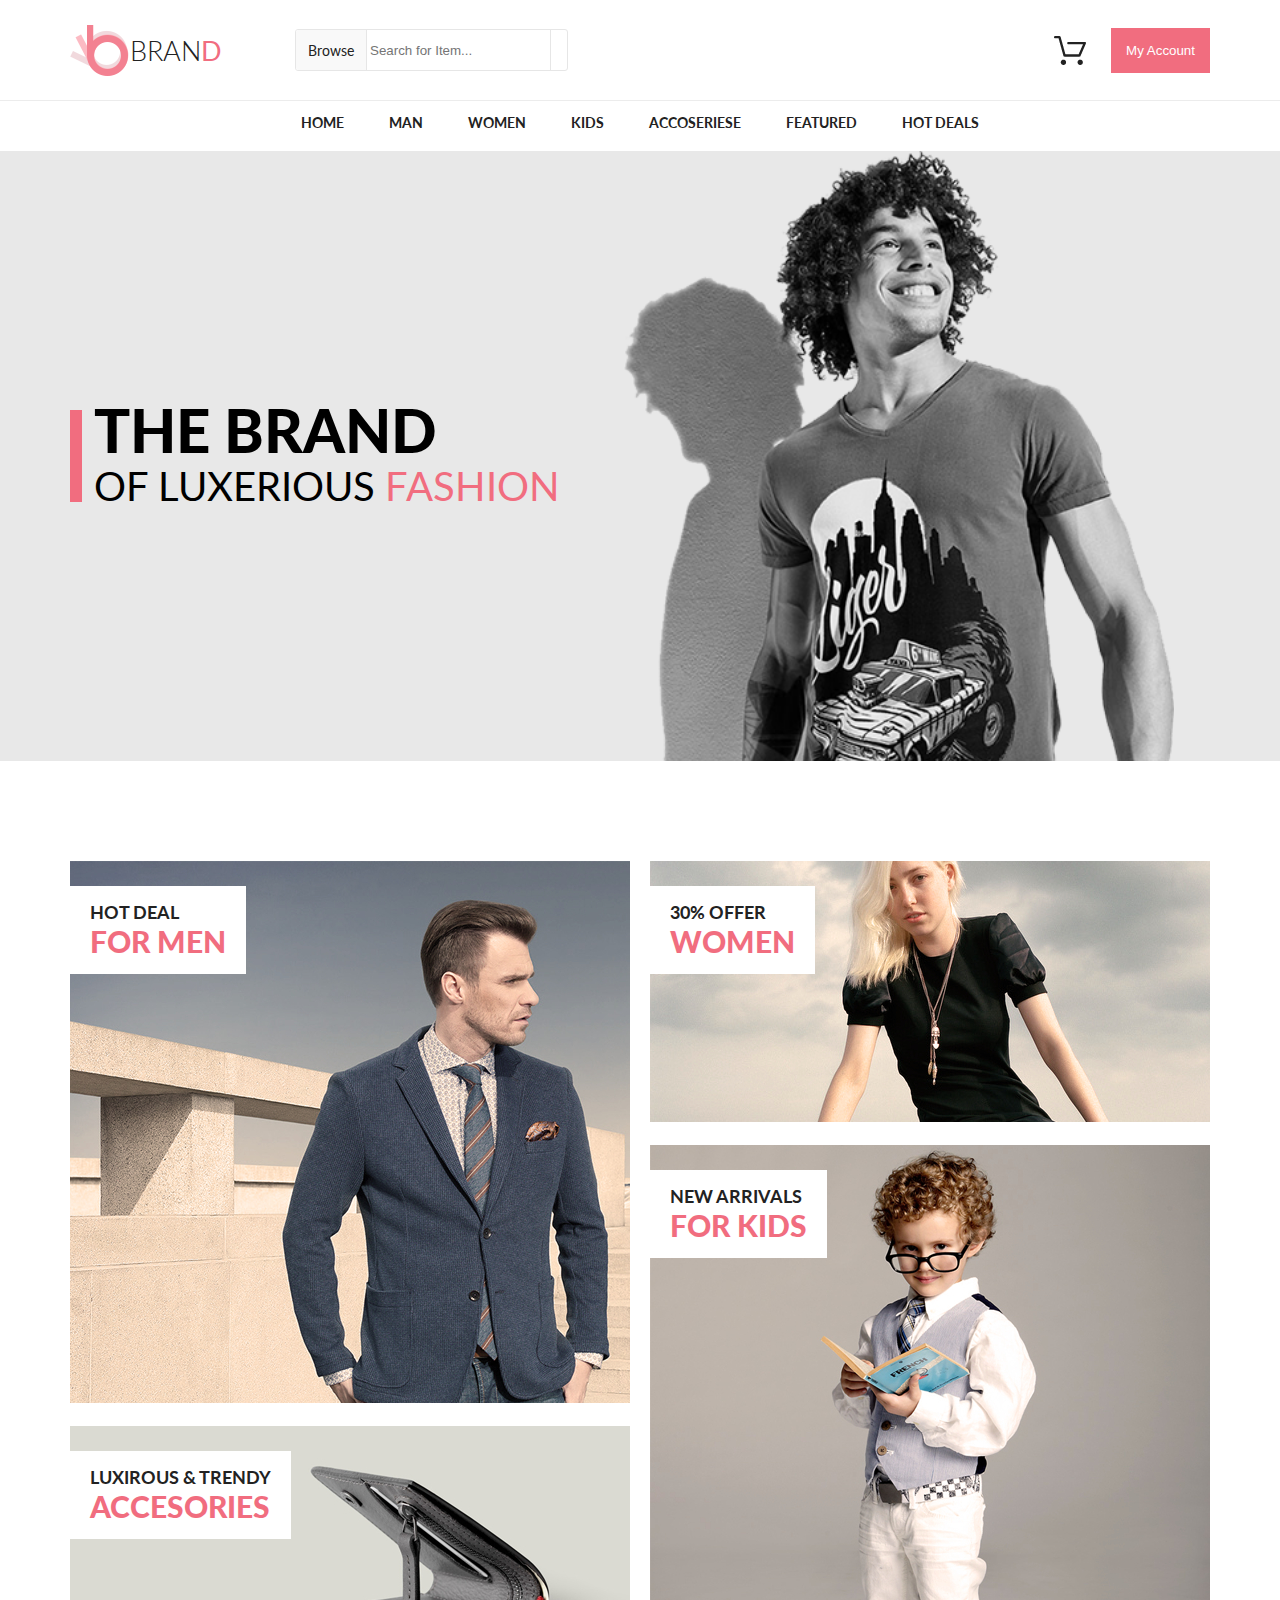
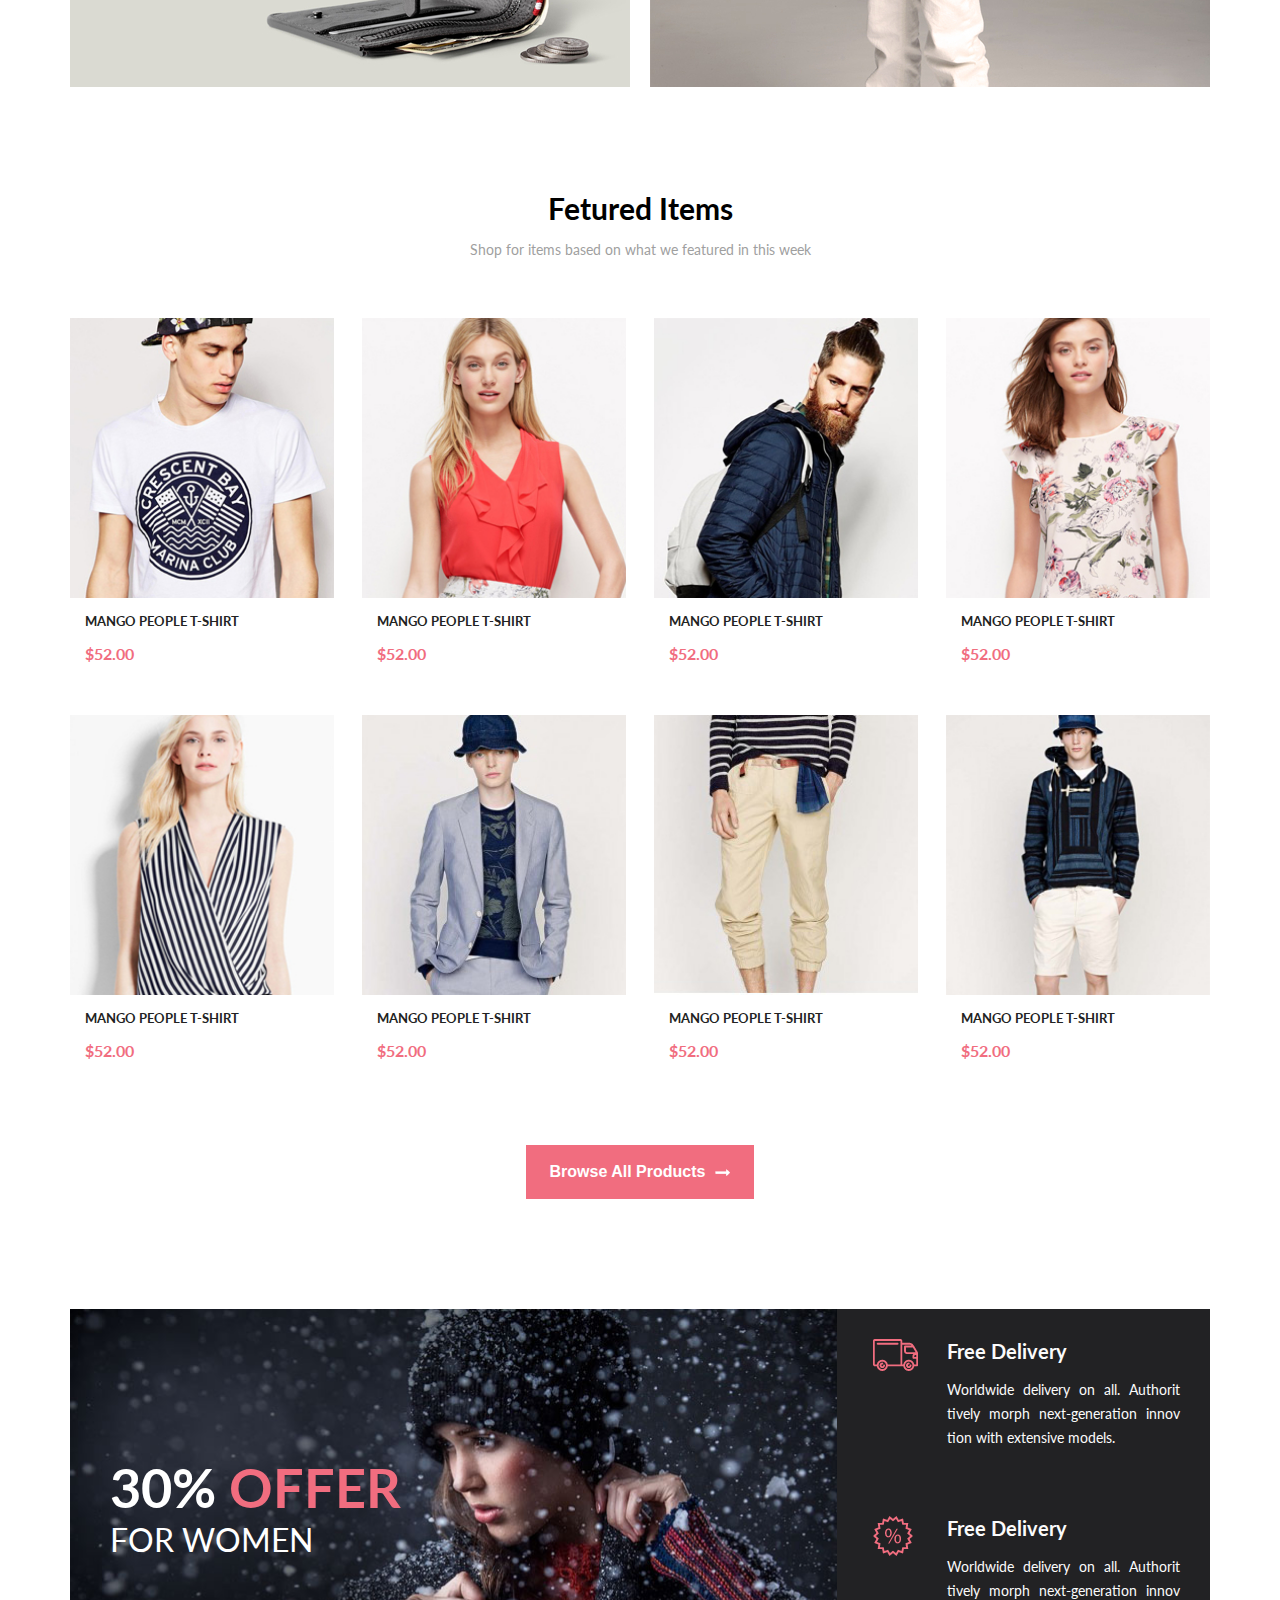
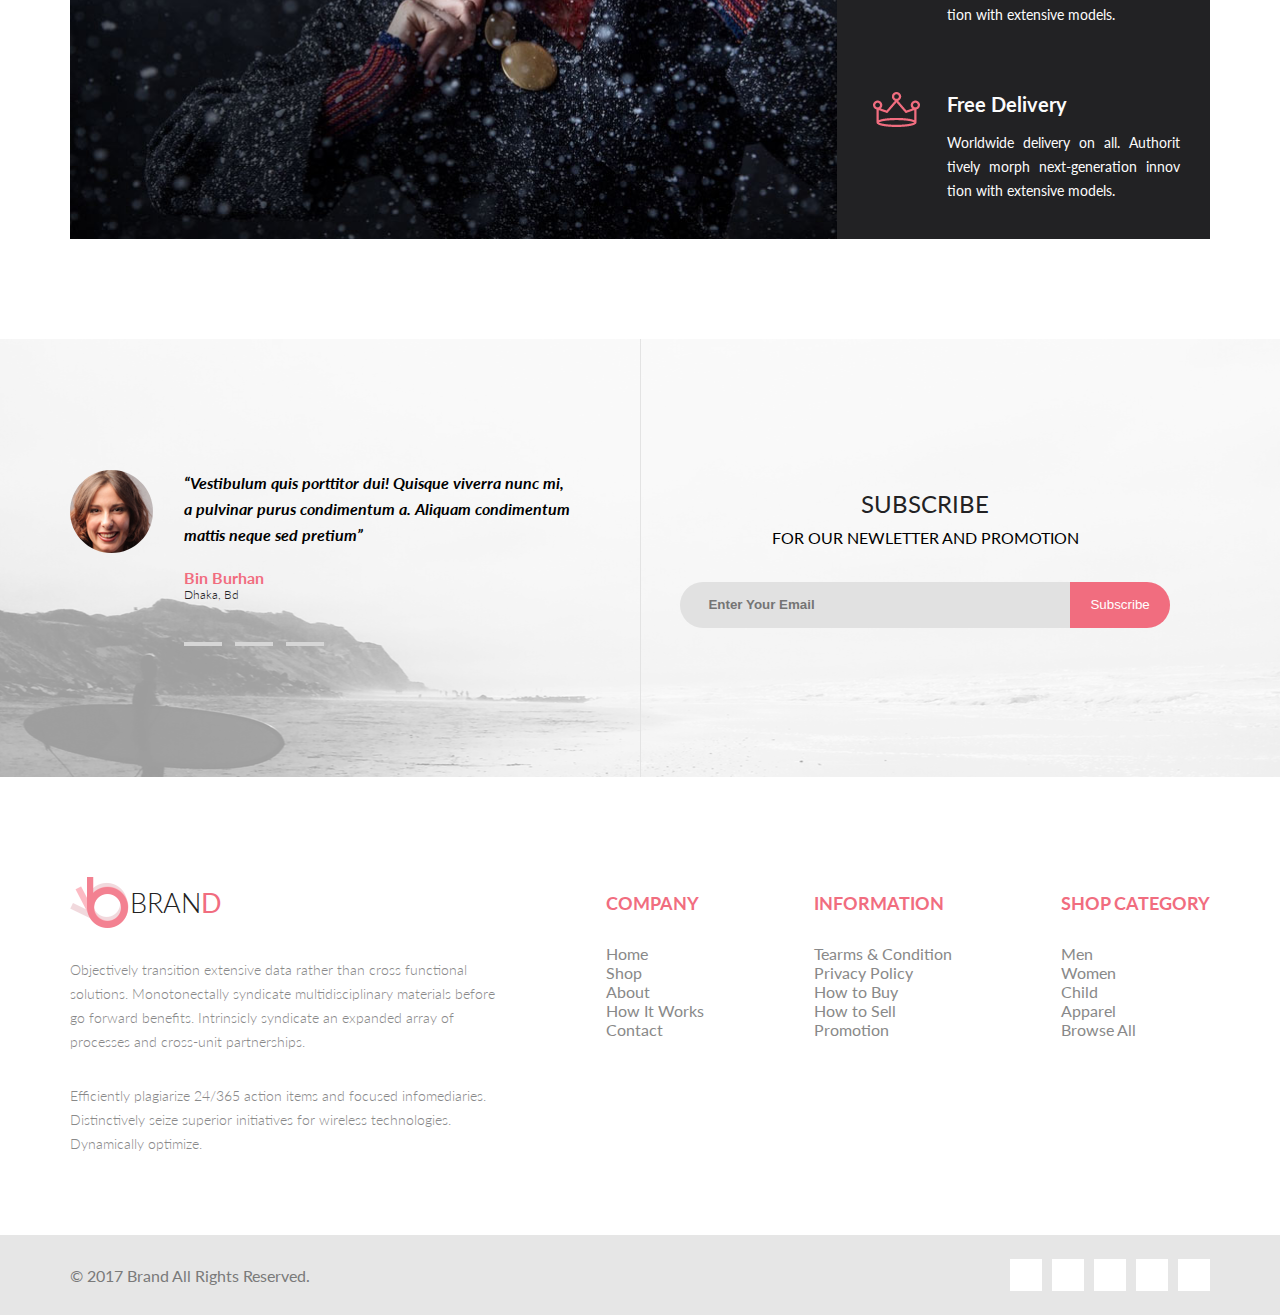
<file: index.html>
<!DOCTYPE html>
<html lang="en">

<head>
    <meta charset="UTF-8">
    <title>Brand</title>
    <link rel="stylesheet" href="https://use.fontawesome.com/releases/v5.6.3/css/all.css" integrity="sha384-UHRtZLI+pbxtHCWp1t77Bi1L4ZtiqrqD80Kn4Z8NTSRyMA2Fd33n5dQ8lWUE00s/" crossorigin="anonymous">
    <link rel="stylesheet" href="styles/style.css"> </head>

<body>
    <header class="header">
        <div class="container headerInside">
            <a href="#"><div class="logo"> BRAN<span>D</span> </div></a>
            <form class="searchWrap">
                <div class="searchBrowse"> Browse <i class="fas fa-caret-down"></i> </div>
                <input placeholder="Search for Item..." type="text">
                <button> <i class="fas fa-search"></i> </button>
            </form> <img class="headerCart" src="images/cart.png" alt="">
            <button class="accountBtn"> My Account <i class="fas fa-caret-down"></i> </button>
        </div>
    </header>
    <nav class="topNav"> <a href="">Home</a> <a href="">Man</a> <a href="">Women</a> <a href="">Kids</a> <a href="">Accoseriese</a> <a href="">Featured</a> <a href="">Hot Deals </a> </nav>
    <div class="topBannerWrap">
        <div class="container topBannerContent">
            <div class="topBannerSign">
                <div>THE BRAND</div>
                <div>OF LUXERIOUS <span>FASHION</span></div>
            </div>
        </div>
    </div>
    <div class="container offers">
        <div> <img src="images/offer1.jpg" alt="">
            <div class="label">
                <div class="labelTop"> hot deal </div>
                <div class="labelBottom">for men</div>
            </div>
        </div>
        <div> <img src="images/offer2.jpg" alt="">
            <div class="label">
                <div class="labelTop"> luxirous & trendy </div>
                <div class="labelBottom"> accesories </div>
            </div>
        </div>
        <div> <img src="images/offer3.jpg" alt="">
            <div class="label">
                <div class="labelTop">30% offer</div>
                <div class="labelBottom">women</div>
            </div>
        </div>
        <div> <img src="images/offer4.jpg" alt="">
            <div class="label">
                <div class="labelTop">new arrivals</div>
                <div class="labelBottom">for kids</div>
            </div>
        </div>
    </div>
    <div class="container featuredItemsWrap">
        <div class="featuredHead"> Fetured Items </div>
        <div class="featuredDesc"> Shop for items based on what we featured in this week </div>
        <div class="featuredItems">
            <div class="featuredItem">
                <div class="featuredImgWrap">
                    <div class="featuredBuy">
                        <button> <img src="images/addToCart.png" alt=""> Add to Cart </button>
                    </div> <img class="featuredProduct" src="images/featuredItem1.jpg" alt=""> </div>
                <div class="featuredNameAndPrice">
                    <div class="featuredItemName"> Mango People T-shirt </div>
                    <div class="featuredItemPrice">$52.00</div>
                </div>
            </div>
            <div class="featuredItem">
                <div class="featuredImgWrap">
                    <div class="featuredBuy">
                        <button> <img src="images/addToCart.png" alt=""> Add to Cart </button>
                    </div> <img class="featuredProduct" src="images/featuredItem2.jpg" alt=""> </div>
                <div class="featuredNameAndPrice">
                    <div class="featuredItemName"> Mango People T-shirt </div>
                    <div class="featuredItemPrice">$52.00</div>
                </div>
            </div>
            <div class="featuredItem">
                <div class="featuredImgWrap">
                    <div class="featuredBuy">
                        <button> <img src="images/addToCart.png" alt=""> Add to Cart </button>
                    </div> <img class="featuredProduct" src="images/featuredItem3.jpg" alt=""> </div>
                <div class="featuredNameAndPrice">
                    <div class="featuredItemName"> Mango People T-shirt </div>
                    <div class="featuredItemPrice">$52.00</div>
                </div>
            </div>
            <div class="featuredItem">
                <div class="featuredImgWrap">
                    <div class="featuredBuy">
                        <button> <img src="images/addToCart.png" alt=""> Add to Cart </button>
                    </div> <img class="featuredProduct" src="images/featuredItem4.jpg" alt=""> </div>
                <div class="featuredNameAndPrice">
                    <div class="featuredItemName"> Mango People T-shirt </div>
                    <div class="featuredItemPrice">$52.00</div>
                </div>
            </div>
            <div class="featuredItem">
                <div class="featuredImgWrap">
                    <div class="featuredBuy">
                        <button> <img src="images/addToCart.png" alt=""> Add to Cart </button>
                    </div> <img class="featuredProduct" src="images/featuredItem5.jpg" alt=""> </div>
                <div class="featuredNameAndPrice">
                    <div class="featuredItemName"> Mango People T-shirt </div>
                    <div class="featuredItemPrice">$52.00</div>
                </div>
            </div>
            <div class="featuredItem">
                <div class="featuredImgWrap">
                    <div class="featuredBuy">
                        <button> <img src="images/addToCart.png" alt=""> Add to Cart </button>
                    </div> <img class="featuredProduct" src="images/featuredItem6.jpg" alt=""> </div>
                <div class="featuredNameAndPrice">
                    <div class="featuredItemName"> Mango People T-shirt </div>
                    <div class="featuredItemPrice">$52.00</div>
                </div>
            </div>
            <div class="featuredItem">
                <div class="featuredImgWrap">
                    <div class="featuredBuy">
                        <button> <img src="images/addToCart.png" alt=""> Add to Cart </button>
                    </div> <img class="featuredProduct" src="images/featuredItem7.jpg" alt=""> </div>
                <div class="featuredNameAndPrice">
                    <div class="featuredItemName"> Mango People T-shirt </div>
                    <div class="featuredItemPrice">$52.00</div>
                </div>
            </div>
            <div class="featuredItem">
                <div class="featuredImgWrap">
                    <div class="featuredBuy">
                        <button> <img src="images/addToCart.png" alt=""> Add to Cart </button>
                    </div> <img class="featuredProduct" src="images/featuredItem8.jpg" alt=""> </div>
                <div class="featuredNameAndPrice">
                    <div class="featuredItemName"> Mango People T-shirt </div>
                    <div class="featuredItemPrice">$52.00</div>
                </div>
            </div>
        </div>
        <button class="featuredAllProductsBtn"> Browse All Products <img src="images/arrowToRight.png" alt=""> </button>
    </div>
    <div class="container offerForWomen">
        <div class="offerForWomenBanner">
            <div class="offerText">
                <div> 30% <span>OFFER</span> </div>
                <div> FOR WOMEN </div>
            </div>
        </div>
        <div class="offerDetails">
            <div class="offerUnit">
                <div class="offerDetailsHead">Free Delivery</div>
                <div class="offerDetailsText"> Worldwide delivery on all. Authorit tively morph next-generation innov tion with extensive models. </div>
            </div>
            <div class="offerUnit">
                <div class="offerDetailsHead">Free Delivery</div>
                <div class="offerDetailsText"> Worldwide delivery on all. Authorit tively morph next-generation innov tion with extensive models. </div>
            </div>
            <div class="offerUnit">
                <div class="offerDetailsHead">Free Delivery</div>
                <div class="offerDetailsText"> Worldwide delivery on all. Authorit tively morph next-generation innov tion with extensive models. </div>
            </div>
        </div>
    </div>
    <div class="subscribeWrap">
        <div class="container subscribe">
            <div class="reviews">
                <div class="reviewUnit">
                    <div class="reviewUnitLeft"> <img src="images/reviewPerson.png" alt=""> </div>
                    <div class="reviewUnitRight">
                        <blockquote> “Vestibulum quis porttitor dui! Quisque viverra nunc mi, a pulvinar purus condimentum a. Aliquam condimentum mattis neque sed pretium” </blockquote>
                        <div class="reviewName"> Bin Burhan </div>
                        <div class="reviewFrom"> Dhaka, Bd </div>
                        <div class="reviewsSwitch">
                            <div></div>
                            <div></div>
                            <div></div>
                        </div>
                    </div>
                </div>
            </div>
            <div class="subscribeDivider"></div>
            <div class="subscribeRight">
                <div class="subscribeRightHead"> Subscribe </div>
                <div class="subscribeRightText"> FOR OUR NEWLETTER AND PROMOTION </div>
                <form class="subscribeForm" action="">
                    <input placeholder="Enter Your Email" type="text">
                    <button>Subscribe</button>
                </form>
            </div>
        </div>
    </div>
    <footer class="container">
        <div class="footerBrand">
            <a href="#"><div class="logo"> BRAN<span>D</span> </div></a>
            <div class="footerBrandText1"> Objectively transition extensive data rather than cross functional solutions. Monotonectally syndicate multidisciplinary materials before go forward benefits. Intrinsicly syndicate an expanded array of processes and cross-unit partnerships. </div>
            <div class="footerBrandText2"> Efficiently plagiarize 24/365 action items and focused infomediaries. Distinctively seize superior initiatives for wireless technologies. Dynamically optimize. </div>
        </div>
        <div class="footerColumn">
            <h2>COMPANY</h2> <a href="">Home</a> <a href="">Shop</a> <a href="">About</a> <a href="">How It Works</a> <a href="">Contact</a> </div>
        <div class="footerColumn">
            <h2>INFORMATION</h2> <a href="">Tearms & Condition</a> <a href="">Privacy Policy</a> <a href="">How to Buy</a> <a href="">How to Sell</a> <a href="">Promotion</a> </div>
        <div class="footerColumn">
            <h2>SHOP CATEGORY</h2> <a href="">Men</a> <a href="">Women</a> <a href="">Child</a> <a href="">Apparel</a> <a href="">Browse All</a> </div>
    </footer>
    <div class="copyrights">
        <div class="container copyrightsWrap">
            <div class="copyrightsLeft"> &copy; 2017 Brand All Rights Reserved. </div>
            <div class="copyrightsRight"> <a href=""><i class="fab fa-facebook-f"></i></a> <a href=""><i class="fab fa-twitter"></i></a> <a href=""><i class="fab fa-linkedin-in"></i></a> <a href=""><i class="fab fa-pinterest-p"></i></a> <a href=""><i class="fab fa-google-plus-g"></i></a> </div>
        </div>
    </div>
</body>

</html>
</file>
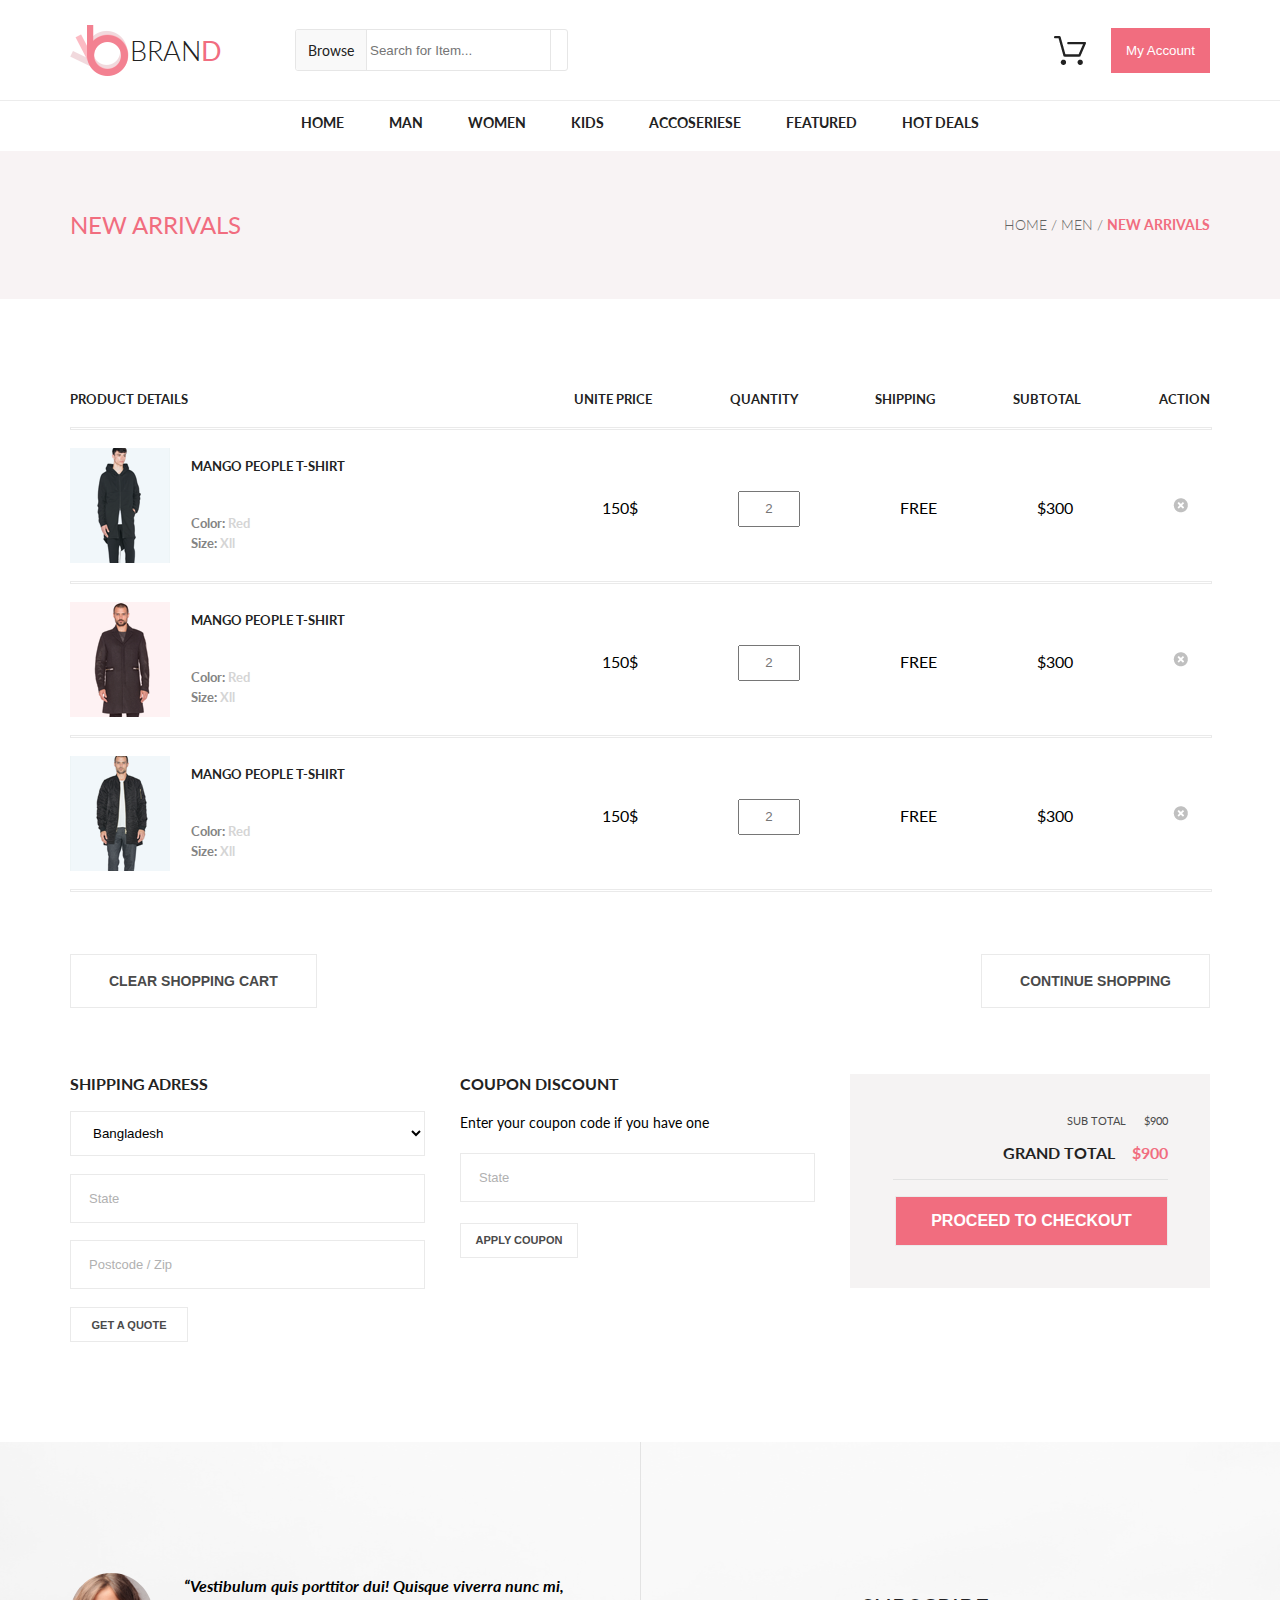
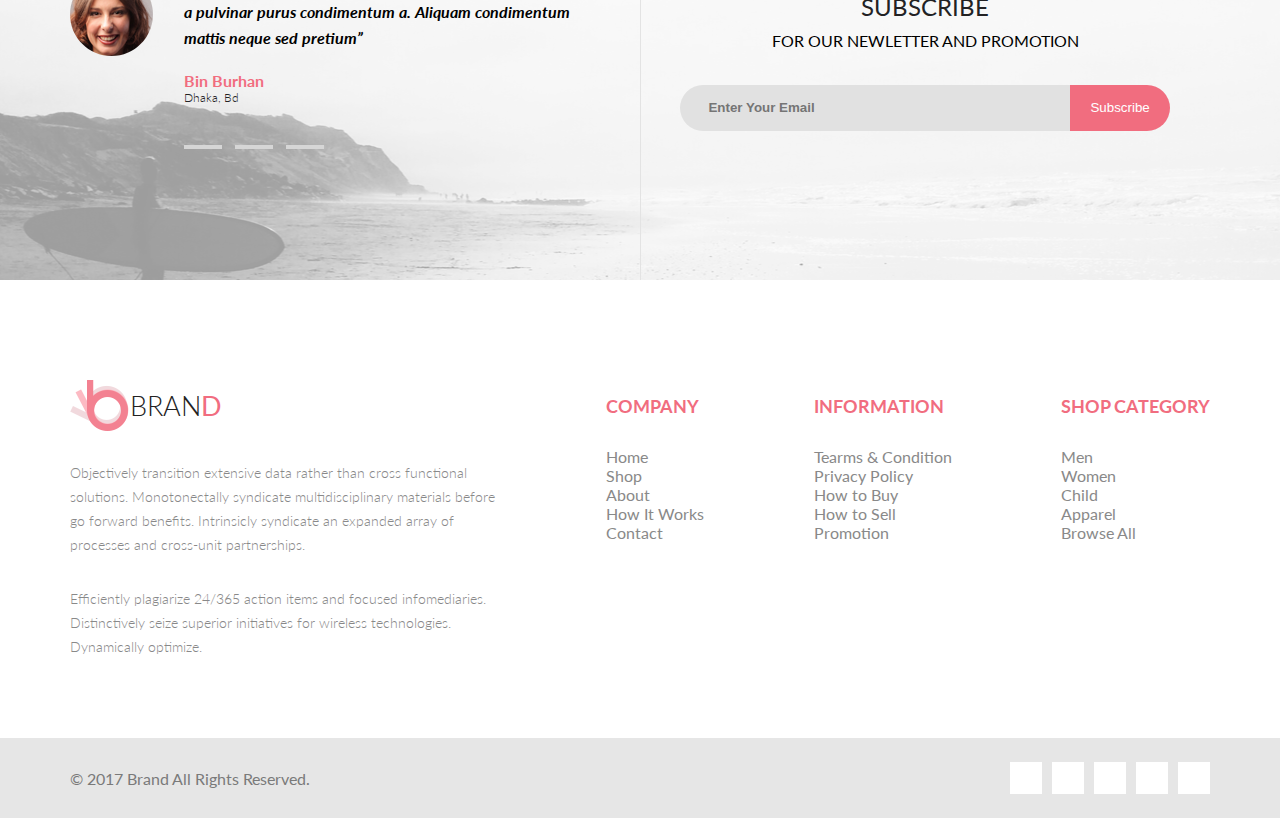
<file: ShoppingCart.html>
<!DOCTYPE html>
<html lang="en">

<head>
    <meta charset="UTF-8">
    <title>Brand</title>
    <link rel="stylesheet" href="https://use.fontawesome.com/releases/v5.6.3/css/all.css" integrity="sha384-UHRtZLI+pbxtHCWp1t77Bi1L4ZtiqrqD80Kn4Z8NTSRyMA2Fd33n5dQ8lWUE00s/" crossorigin="anonymous">
    <link rel="stylesheet" href="styles/style.css"> </head>

<body>
    <header class="header">
        <div class="container headerInside">
            <a href="#"><div class="logo"> BRAN<span>D</span> </div></a>
            <form class="searchWrap">
                <div class="searchBrowse"> Browse <i class="fas fa-caret-down"></i> </div>
                <input placeholder="Search for Item..." type="text">
                <button> <i class="fas fa-search"></i> </button>
            </form> <img class="headerCart" src="images/cart.png" alt="">
            <button class="accountBtn"> My Account <i class="fas fa-caret-down"></i> </button>
        </div>
    </header>
    <nav class="topNav highlighting"> <a href="">Home</a> <a href="">Man</a> <a href="">Women</a> <a href="">Kids</a> <a href="">Accoseriese</a> <a href="">Featured</a> <a href="">Hot Deals </a> </nav>
    <div class="arrivalsNew">
        <div class="container"><b>New Arrivals</b>
            <p>Home / Men / <span>New Arrivals</span></p>
        </div>
    </div>
    <main class="productShop container">
        <div class="productShop__head"> <b>Product Details</b>
            <p><span>unite Price</span> Quantity shipping Subtotal ACTION</p>
        </div>
        <div class="shapedLines"></div>
        <div class="productShop__middle">
            <div class="productShop__character"><img src="images/productDetails3.png" alt="">
                <div class="mangoTshirt"><b>Mango  People  T-shirt</b>
                    <p>Color: <span>Red</span>
                        <br> Size: <span>Xll</span> </p>
                </div>
            </div>
            <div class="productShop__info">
                <p>150$
                    <input type="text" placeholder="2"> FREE $300
                    <a href="#"><img src="images/delete.png" alt=""></a>
                </p>
            </div>
        </div>
        <div class="shapedLines"></div>
        <div class="productShop__middle">
            <div class="productShop__character"><img src="images/productDetails2.png" alt="">
                <div class="mangoTshirt"><b>Mango  People  T-shirt</b>
                    <p>Color: <span>Red</span>
                        <br> Size: <span>Xll</span> </p>
                </div>
            </div>
            <div class="productShop__info">
                <p>150$
                    <input type="text" placeholder="2"> FREE $300
                    <a href="#"><img src="images/delete.png" alt=""></a>
                </p>
            </div>
        </div>
        <div class="shapedLines"></div>
        <div class="productShop__middle">
            <div class="productShop__character"><img src="images/productDetails1.png" alt="">
                <div class="mangoTshirt"><b>Mango  People  T-shirt</b>
                    <p>Color: <span>Red</span>
                        <br> Size: <span>Xll</span> </p>
                </div>
            </div>
            <div class="productShop__info">
                <p>150$
                    <input type="text" placeholder="2"> FREE $300
                    <a href="#"><img src="images/delete.png" alt=""></a>
                </p>
            </div>
        </div>
        <div class="shapedLines"></div>
        <div class="clearContinue">
            <button>cLEAR SHOPPING CART</button>
            <button>cONTINUE sHOPPING</button>
        </div>
    </main>
    <div class="productShop__end container">
        <div class="productShop__adress"><b>Shipping Adress</b>
            <select required>
                <option>Bangladesh</option>
                <option>Russia</option>
                <option>Australia</option>
            </select>
            <input required type="text" placeholder="State">
            <input required type="number" placeholder="Postcode / Zip">
            <button>get a quote</button>
        </div>
        <div class="productShop__discount"> <b>coupon  discount</b>
            <p>Enter your coupon code if you have one</p>
            <input type="text" placeholder="State">
            <button>Apply coupon</button>
        </div>
        <div class="productShop__total">
            <div class="productShop__totalMain">
                <div class="totalMain__sub">
                    <p>Sub total</p>
                    <p>$900</p>
                </div>
                <div class="totalMain__sub">
                    <b>GRAND TOTAL</b>
                    <span>$900</span>
                </div>
                <div class="shaperLine"></div>
                <button>proceed to checkout</button>   
            </div>
        </div>
    </div>
    <div class="subscribeWrap">
        <div class="container subscribe">
            <div class="reviews">
                <div class="reviewUnit">
                    <div class="reviewUnitLeft"> <img src="images/reviewPerson.png" alt=""> </div>
                    <div class="reviewUnitRight">
                        <blockquote> “Vestibulum quis porttitor dui! Quisque viverra nunc mi, a pulvinar purus condimentum a. Aliquam condimentum mattis neque sed pretium” </blockquote>
                        <div class="reviewName"> Bin Burhan </div>
                        <div class="reviewFrom"> Dhaka, Bd </div>
                        <div class="reviewsSwitch">
                            <div></div>
                            <div></div>
                            <div></div>
                        </div>
                    </div>
                </div>
            </div>
            <div class="subscribeDivider"></div>
            <div class="subscribeRight">
                <div class="subscribeRightHead"> Subscribe </div>
                <div class="subscribeRightText"> FOR OUR NEWLETTER AND PROMOTION </div>
                <form class="subscribeForm" action="">
                    <input placeholder="Enter Your Email" type="text">
                    <button>Subscribe</button>
                </form>
            </div>
        </div>
    </div>
    <footer class="container">
        <div class="footerBrand">
            <a href="#"><div class="logo"> BRAN<span>D</span> </div></a>
            <div class="footerBrandText1"> Objectively transition extensive data rather than cross functional solutions. Monotonectally syndicate multidisciplinary materials before go forward benefits. Intrinsicly syndicate an expanded array of processes and cross-unit partnerships. </div>
            <div class="footerBrandText2"> Efficiently plagiarize 24/365 action items and focused infomediaries. Distinctively seize superior initiatives for wireless technologies. Dynamically optimize. </div>
        </div>
        <div class="footerColumn">
            <h2>COMPANY</h2> <a href="">Home</a> <a href="">Shop</a> <a href="">About</a> <a href="">How It Works</a> <a href="">Contact</a> </div>
        <div class="footerColumn">
            <h2>INFORMATION</h2> <a href="">Tearms & Condition</a> <a href="">Privacy Policy</a> <a href="">How to Buy</a> <a href="">How to Sell</a> <a href="">Promotion</a> </div>
        <div class="footerColumn">
            <h2>SHOP CATEGORY</h2> <a href="">Men</a> <a href="">Women</a> <a href="">Child</a> <a href="">Apparel</a> <a href="">Browse All</a> </div>
    </footer>
    <div class="copyrights">
        <div class="container copyrightsWrap">
            <div class="copyrightsLeft"> &copy; 2017 Brand All Rights Reserved. </div>
            <div class="copyrightsRight"> <a href=""><i class="fab fa-facebook-f"></i></a> <a href=""><i class="fab fa-twitter"></i></a> <a href=""><i class="fab fa-linkedin-in"></i></a> <a href=""><i class="fab fa-pinterest-p"></i></a> <a href=""><i class="fab fa-google-plus-g"></i></a> </div>
        </div>
    </div>
</body>

</html>
</file>
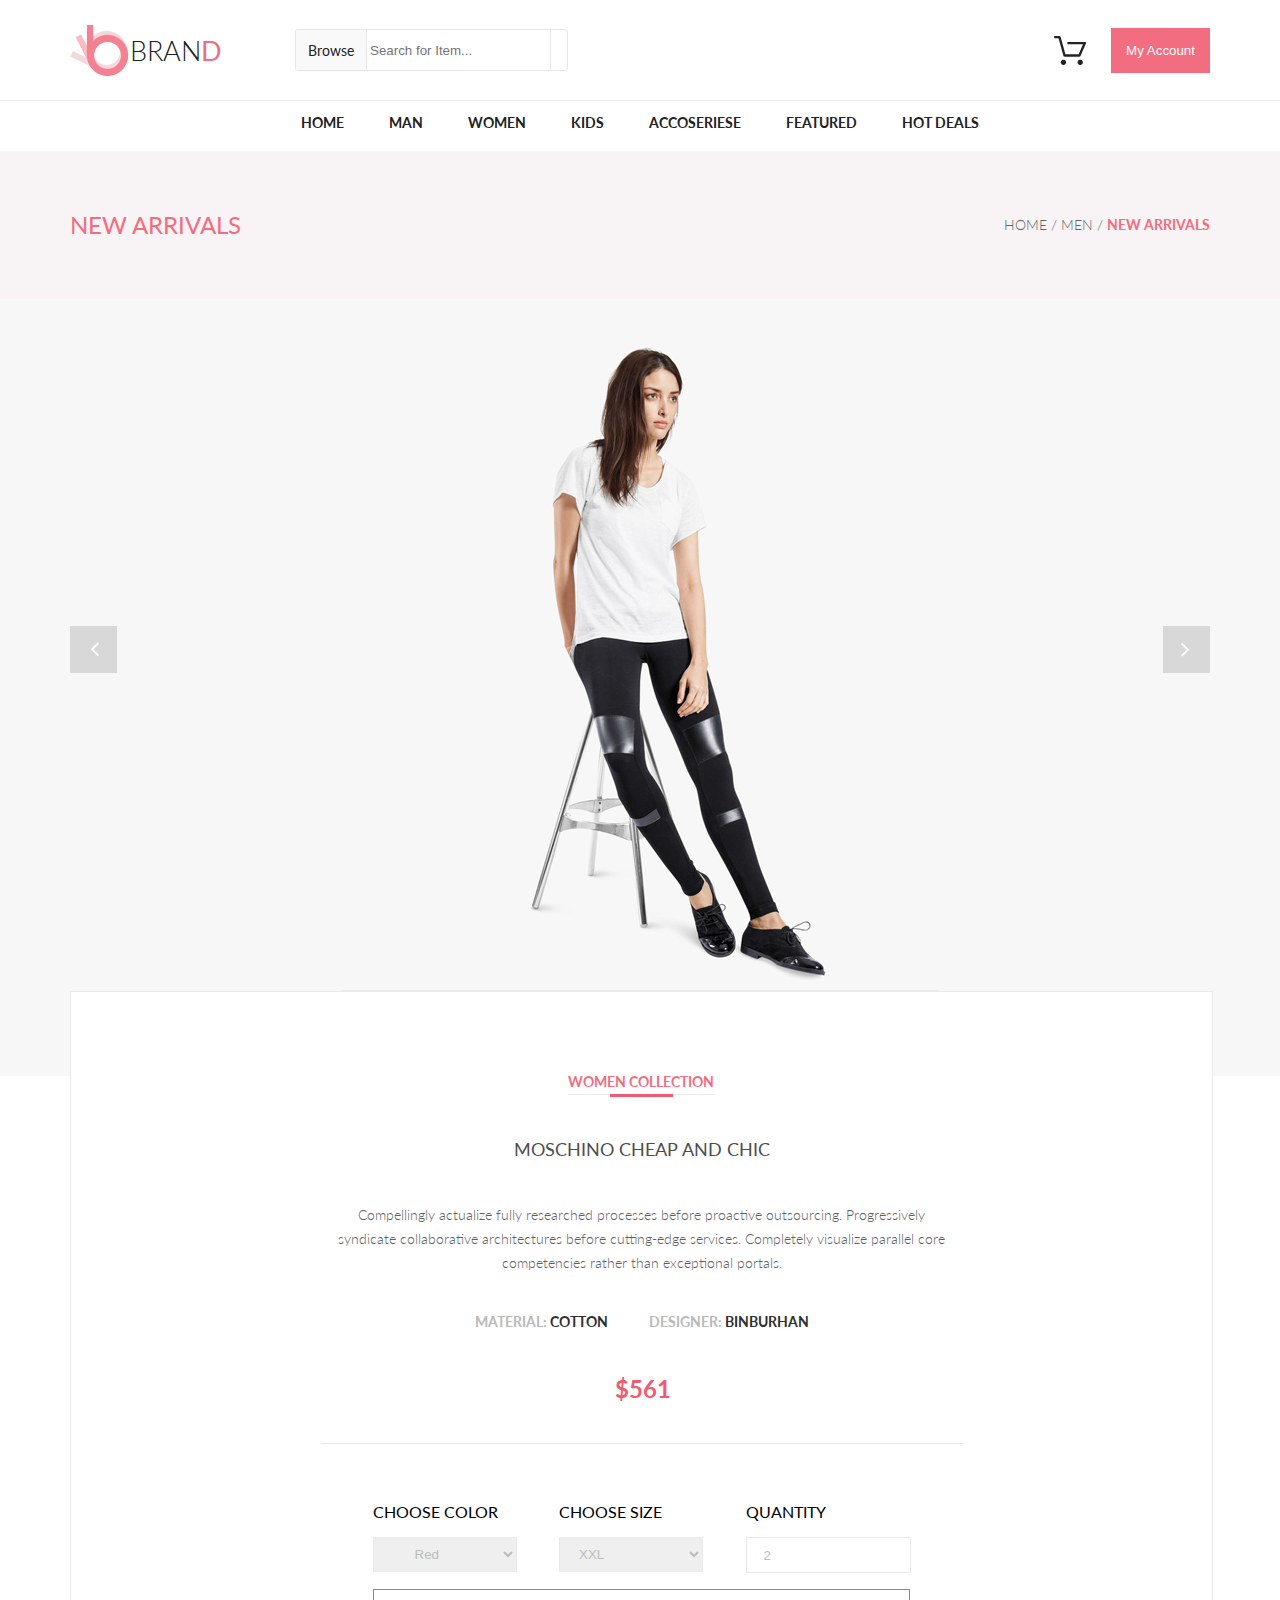
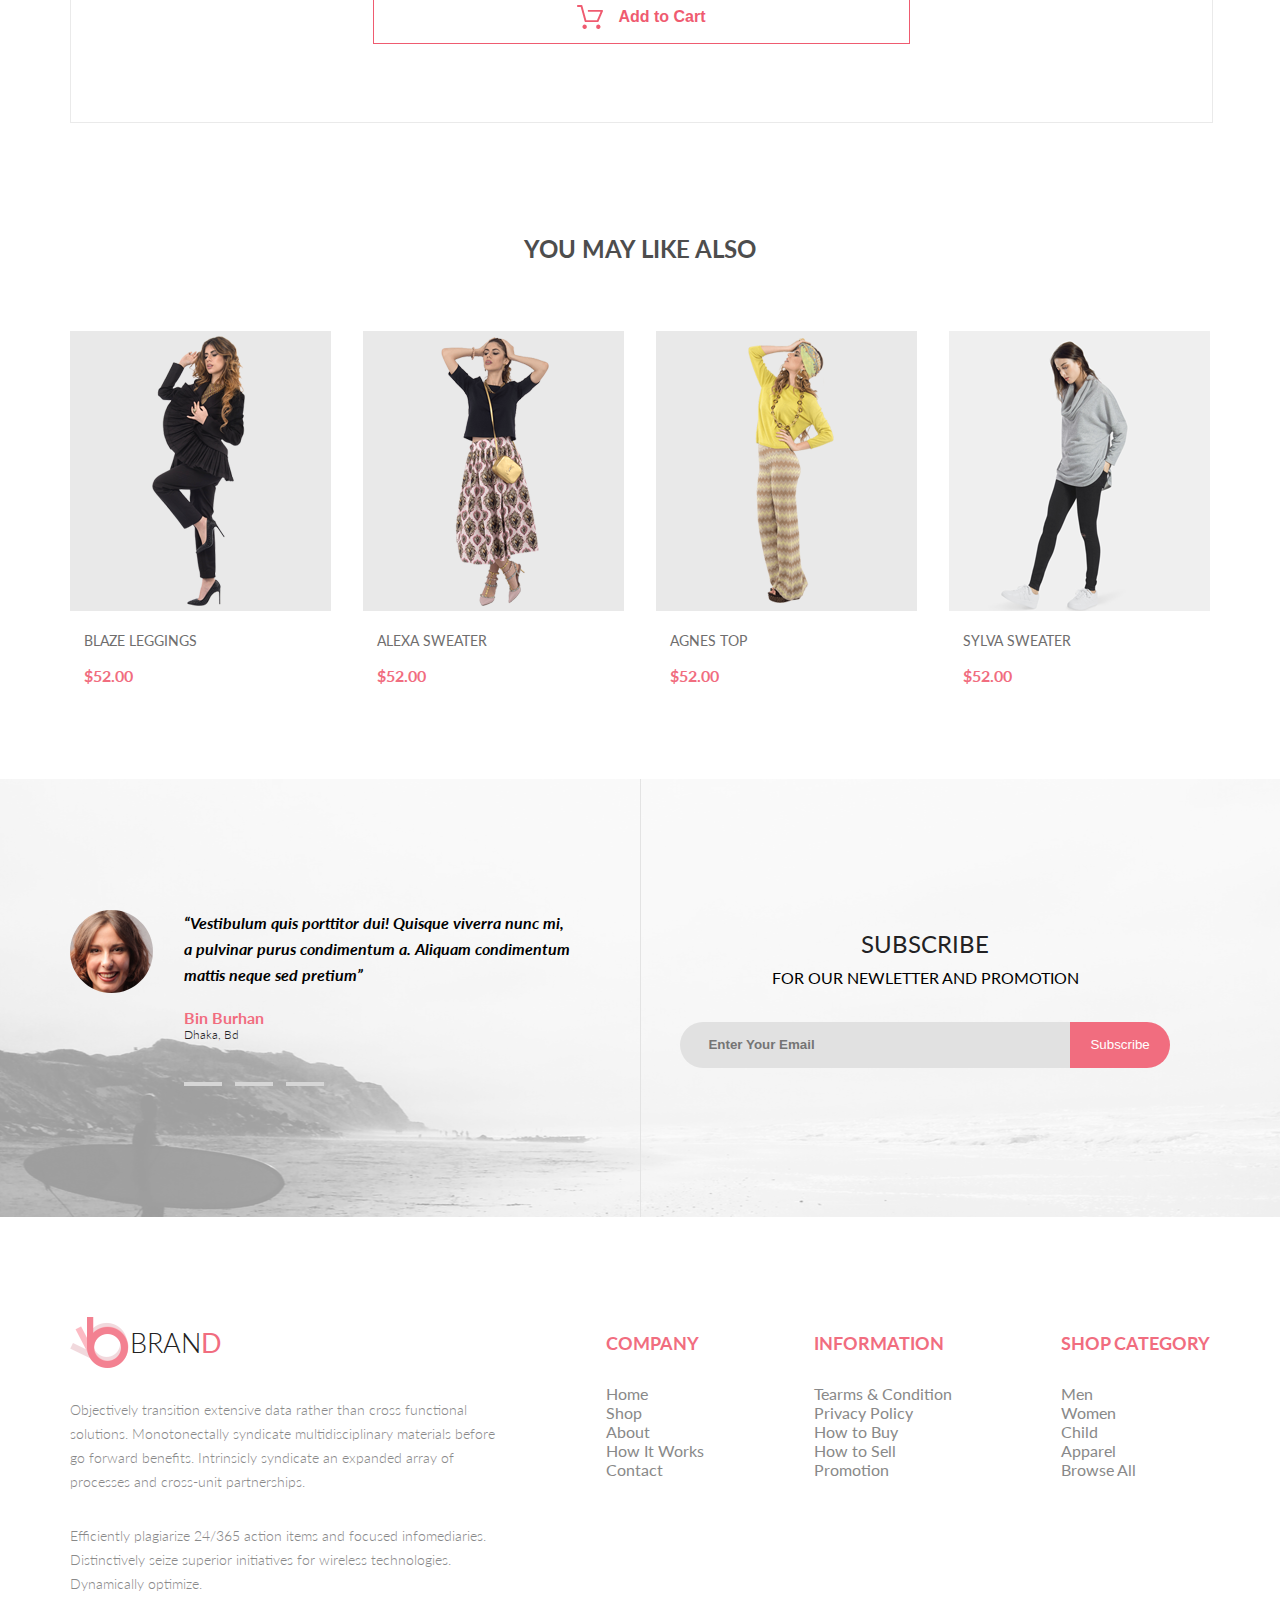
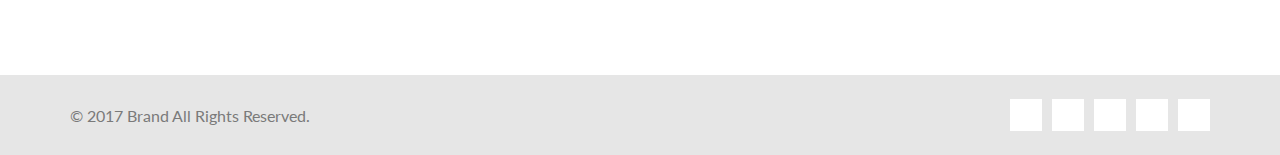
<file: SinglePage.html>
<!DOCTYPE html>
<html lang="en">

<head>
    <meta charset="UTF-8">
    <title>Brand</title>
    <link rel="stylesheet" href="https://use.fontawesome.com/releases/v5.6.3/css/all.css" integrity="sha384-UHRtZLI+pbxtHCWp1t77Bi1L4ZtiqrqD80Kn4Z8NTSRyMA2Fd33n5dQ8lWUE00s/" crossorigin="anonymous">
    <link rel="stylesheet" href="styles/style.css"> </head>

<body>
    <header class="header">
        <div class="container headerInside">
            <a href="#">
                <div class="logo"> BRAN<span>D</span> </div>
            </a>
            <form class="searchWrap">
                <div class="searchBrowse"> Browse <i class="fas fa-caret-down"></i> </div>
                <input placeholder="Search for Item..." type="text">
                <button> <i class="fas fa-search"></i> </button>
            </form> <img class="headerCart" src="images/cart.png" alt="">
            <button class="accountBtn"> My Account <i class="fas fa-caret-down"></i> </button>
        </div>
    </header>
    <nav class="topNav highlighting"> <a href="">Home</a> <a href="">Man</a> <a href="">Women</a> <a href="">Kids</a> <a href="">Accoseriese</a> <a href="">Featured</a> <a href="">Hot Deals </a> </nav>
    <div class="arrivalsNew">
        <div class="container"><b>New Arrivals</b>
            <p>Home / Men / <span>New Arrivals</span></p>
        </div>
    </div>
    <main class="singleCollection">
        <div class="singleCollection__women">
            <div class="container">
                <div class="singleCollection__womenArrow">
                    <a href="#"><img src="images/buttonArrowL.png" alt=""></a><img src="images/Layer_42.png" alt="">
                    <a href="#"><img src="images/buttonArrowR.png" alt=""></a>
                </div>
                <div class="singleCollection__add">
                    <div class="singleCollection__form">
                        <div class="singleCollection__aadWomen"><b>WOMEN COLLECTION</b>
                            <a href="#">
                                <div class="addLine"><img src="images/Rectangle_28.png" alt=""></div>
                            </a>
                        </div>
                        <h1>Moschino Cheap And Chic</h1>
                        <h2>Compellingly actualize fully researched processes before proactive outsourcing. Progressively syndicate collaborative architectures before cutting-edge services. Completely visualize parallel core competencies rather than exceptional portals. </h2>
                        <div class="materialDesigner">
                            <p><span>MATERIAL:</span> COTTON</p>
                            <p><span>DESIGNER:</span> BINBURHAN</p>
                        </div> <span>$561</span>
                        <div class="singleCollection__addLine"></div>
                        <div class="singleCollection__chose">
                            <div class="choseColor">
                                <p>CHOOSE COLOR</p>
                                <select required>
                                    <option>Red</option>
                                </select>
                            </div>
                            <div class="choseSize">
                                <p>CHOOSE SIZE</p>
                                <select required>
                                    <option>XXL</option>
                                </select>
                            </div>
                            <div class="choseQuantity">
                                <p>QUANTITY</p>
                                <input type="text" placeholder="2"> </div>
                        </div>
                        <button><img src="images/Forma5.png" alt="">Add to Cart</button>
                    </div>
                </div>
            </div>
        </div>
        <div class="singleCollection__also container">
            <p>you may like also</p>
            <div class="singleFeature">
                <div class="singleFeature__item"><img src="images/item1.png" alt="">
                    <div class="featuredNameAndPrice__item">
                        <div class="featuredItemName__item"> BLAZE LEGGINGS </div>
                        <div class="featuredItemPrice__item">$52.00</div>
                    </div>
                </div>
                <div class="singleFeature__item"><img src="images/item2.png" alt="">
                    <div class="featuredNameAndPrice__item">
                        <div class="featuredItemName__item"> ALEXA SWEATER </div>
                        <div class="featuredItemPrice__item">$52.00</div>
                    </div>
                </div>
                <div class="singleFeature__item"><img src="images/item3.png" alt="">
                    <div class="featuredNameAndPrice__item">
                        <div class="featuredItemName__item"> AGNES TOP </div>
                        <div class="featuredItemPrice__item">$52.00</div>
                    </div>
                </div>
                <div class="singleFeature__item"><img src="images/item4.png" alt="">
                    <div class="featuredNameAndPrice__item">
                        <div class="featuredItemName__item"> SYLVA SWEATER </div>
                        <div class="featuredItemPrice__item">$52.00</div>
                    </div>
                </div>
            </div>
        </div>
    </main>
    <div class="subscribeWrap">
        <div class="container subscribe">
            <div class="reviews">
                <div class="reviewUnit">
                    <div class="reviewUnitLeft"> <img src="images/reviewPerson.png" alt=""> </div>
                    <div class="reviewUnitRight">
                        <blockquote> “Vestibulum quis porttitor dui! Quisque viverra nunc mi, a pulvinar purus condimentum a. Aliquam condimentum mattis neque sed pretium” </blockquote>
                        <div class="reviewName"> Bin Burhan </div>
                        <div class="reviewFrom"> Dhaka, Bd </div>
                        <div class="reviewsSwitch">
                            <div></div>
                            <div></div>
                            <div></div>
                        </div>
                    </div>
                </div>
            </div>
            <div class="subscribeDivider"></div>
            <div class="subscribeRight">
                <div class="subscribeRightHead"> Subscribe </div>
                <div class="subscribeRightText"> FOR OUR NEWLETTER AND PROMOTION </div>
                <form class="subscribeForm" action="">
                    <input placeholder="Enter Your Email" type="text">
                    <button>Subscribe</button>
                </form>
            </div>
        </div>
    </div>
    <footer class="container">
        <div class="footerBrand">
            <a href="#">
                <div class="logo"> BRAN<span>D</span> </div>
            </a>
            <div class="footerBrandText1"> Objectively transition extensive data rather than cross functional solutions. Monotonectally syndicate multidisciplinary materials before go forward benefits. Intrinsicly syndicate an expanded array of processes and cross-unit partnerships. </div>
            <div class="footerBrandText2"> Efficiently plagiarize 24/365 action items and focused infomediaries. Distinctively seize superior initiatives for wireless technologies. Dynamically optimize. </div>
        </div>
        <div class="footerColumn">
            <h2>COMPANY</h2> <a href="">Home</a> <a href="">Shop</a> <a href="">About</a> <a href="">How It Works</a> <a href="">Contact</a> </div>
        <div class="footerColumn">
            <h2>INFORMATION</h2> <a href="">Tearms & Condition</a> <a href="">Privacy Policy</a> <a href="">How to Buy</a> <a href="">How to Sell</a> <a href="">Promotion</a> </div>
        <div class="footerColumn">
            <h2>SHOP CATEGORY</h2> <a href="">Men</a> <a href="">Women</a> <a href="">Child</a> <a href="">Apparel</a> <a href="">Browse All</a> </div>
    </footer>
    <div class="copyrights">
        <div class="container copyrightsWrap">
            <div class="copyrightsLeft"> &copy; 2017 Brand All Rights Reserved. </div>
            <div class="copyrightsRight"> <a href=""><i class="fab fa-facebook-f"></i></a> <a href=""><i class="fab fa-twitter"></i></a> <a href=""><i class="fab fa-linkedin-in"></i></a> <a href=""><i class="fab fa-pinterest-p"></i></a> <a href=""><i class="fab fa-google-plus-g"></i></a> </div>
        </div>
    </div>
</body>

</html>
</file>
<file: styles/style.css>
@import url("https://fonts.googleapis.com/css?family=Lato:300,400,700,900");
.header {
  height: 100px;
  border-bottom: 1px solid #ececec; }
  .header .headerInside {
    height: inherit;
    display: flex;
    flex-direction: row;
    align-items: center; }
    .header .headerInside .logo {
      color: #222;
      width: 165px;
      line-height: 51px;
      background: url(../images/logo.png) no-repeat;
      font-size: 27px;
      font-weight: 300;
      padding-left: 60px; }
      .header .headerInside .logo span {
        color: #f16d7f;
        font-weight: 400; }
    .header .headerInside a {
      text-decoration: none; }
  .header .searchWrap {
    display: flex;
    align-items: center;
    height: 40px;
    border: 1px solid #e6e6e6;
    border-radius: 3px;
    overflow: hidden; }
    .header .searchWrap input {
      height: inherit;
      padding: 0 3px;
      border: none;
      outline: none; }
    .header .searchWrap button {
      height: inherit;
      padding: 0 8px;
      border: 0;
      background: none;
      border-left: 1px solid #e6e6e6; }
  .header .searchBrowse {
    height: inherit;
    padding: 12px;
    font-size: 14px;
    color: #222222;
    background-color: #f9f9f9;
    box-sizing: border-box;
    border-right: 1px solid #e6e6e6; }
  .header .headerCart {
    margin-left: auto;
    margin-right: 25px; }
  .header .accountBtn {
    padding: 15px;
    background-color: #f16d7f;
    color: white;
    border: none; }

.topNav {
  height: 50px;
  display: flex;
  justify-content: center;
  align-items: center; }
  .topNav a:not(:last-child) {
    margin-right: 45px; }
  .topNav a {
    margin-top: 12px;
    height: 37px;
    text-decoration: none;
    font-weight: 700;
    text-transform: uppercase;
    font-size: 14px;
    color: #222222; }
    .topNav a:hover {
      color: #f16d7f;
      border-bottom: 3px solid; }

footer {
  margin-top: 100px !important;
  height: 358px;
  display: flex;
  justify-content: space-between;
  align-items: flex-start; }
  footer .footerBrand {
    width: 427px;
    font-size: 14px;
    font-weight: 300;
    line-height: 24px;
    color: #898989; }
    footer .footerBrand .logo {
      color: #222;
      width: 165px;
      line-height: 51px;
      background: url(../images/logo.png) no-repeat;
      font-size: 27px;
      font-weight: 300;
      padding-left: 60px; }
      footer .footerBrand .logo span {
        color: #f16d7f;
        font-weight: 400; }
    footer .footerBrand a {
      text-decoration: none; }
    footer .footerBrand .footerBrandText1 {
      margin: 30px 0; }
  footer .footerColumn {
    padding-top: 15px; }
    footer .footerColumn h2 {
      margin: 0 0 30px;
      font-size: 18px;
      font-weight: 700;
      color: #f16d7f; }
    footer .footerColumn a {
      display: block;
      color: #898989;
      font-size: 16px;
      text-decoration: none; }
    footer .footerColumn:hover {
      color: #f16d7f; }
    footer .footerColumn:not(:last-child) {
      margin-bottom: 25px; }

.copyrights {
  height: 80px;
  background: #e6e6e6; }
  .copyrights .copyrightsWrap {
    color: #7a7a7a;
    height: inherit;
    display: flex;
    justify-content: space-between;
    align-items: center; }
    .copyrights .copyrightsWrap .copyrightsRight {
      display: flex;
      width: 200px;
      justify-content: space-between; }
      .copyrights .copyrightsWrap .copyrightsRight a {
        text-decoration: none;
        color: inherit; }
      .copyrights .copyrightsWrap .copyrightsRight i {
        width: 32px;
        height: 32px;
        background: white;
        display: flex;
        flex-direction: row;
        justify-content: center;
        align-items: center;
        text-align: center; }
      .copyrights .copyrightsWrap .copyrightsRight i:hover {
        color: white;
        background: #f16d7f; }

.arrivalsNew {
  width: 100%;
  height: 148px;
  background-color: #f8f3f4;
  margin: auto; }
  .arrivalsNew .container {
    height: 148px;
    display: flex;
    flex-direction: row;
    justify-content: space-between;
    align-items: center;
    text-align: center; }
    .arrivalsNew .container b {
      color: #f16d7f;
      font-size: 24px;
      font-weight: 400;
      line-height: 20px;
      text-transform: uppercase; }
    .arrivalsNew .container p {
      font-size: 14px;
      font-weight: 700;
      line-height: 20px;
      text-transform: uppercase;
      color: #636363;
      font-weight: 300; }
    .arrivalsNew .container span {
      color: #f16d7f;
      font-weight: 700; }

body {
  margin: 0;
  font-family: 'Lato', sans-serif; }

.container {
  width: 1140px;
  margin: 0 auto; }

.topBannerWrap {
  height: 610px;
  background-color: #e8e8e8; }
  .topBannerWrap .topBannerContent {
    height: inherit;
    background: url(../images/topHeaderBack.png) no-repeat 554px 0;
    background-size: 550px;
    display: flex;
    align-items: center; }
    .topBannerWrap .topBannerContent .topBannerSign {
      height: 92px;
      border-left: 12px solid #f16d7f;
      padding-left: 12px; }
      .topBannerWrap .topBannerContent .topBannerSign div:first-child {
        font-weight: 900;
        font-size: 60px;
        line-height: 41px; }
      .topBannerWrap .topBannerContent .topBannerSign div:last-child {
        font-weight: 400;
        font-size: 40px;
        line-height: 32px;
        margin-top: 19px; }
      .topBannerWrap .topBannerContent .topBannerSign span {
        color: #f16d7f; }

.offers {
  margin-top: 100px;
  display: flex;
  flex-direction: column;
  flex-wrap: wrap;
  justify-content: space-between;
  height: 829px; }
  .offers > div:first-child {
    margin-bottom: 20px;
    margin-right: 20px; }
  .offers > div {
    position: relative; }
  .offers .label {
    position: absolute;
    top: 25px;
    padding: 15px 20px;
    background: white;
    text-transform: uppercase; }
    .offers .label .labelTop {
      font-size: 18px;
      color: #222222;
      font-weight: 700; }
    .offers .label .labelBottom {
      font-size: 30px;
      color: #f16d7f;
      font-weight: 900; }

.featuredItemsWrap {
  margin-top: 100px; }
  .featuredItemsWrap .featuredHead {
    font-size: 30px;
    font-weight: 700;
    text-align: center; }
  .featuredItemsWrap .featuredDesc {
    text-align: center;
    color: #9f9f9f;
    font-size: 14px;
    margin-top: 15px; }
  .featuredItemsWrap .featuredItems {
    margin-top: 60px;
    display: flex;
    flex-wrap: wrap;
    justify-content: space-between; }
    .featuredItemsWrap .featuredItems .featuredItem {
      width: 264px;
      height: 370px; }
    .featuredItemsWrap .featuredItems:hover {
      box-shadow: 0 5px 8px rgba(0, 0, 0, 0.16); }
    .featuredItemsWrap .featuredItems .featuredItem:nth-child(n+5) {
      margin-top: 27px; }
    .featuredItemsWrap .featuredItems .featuredImgWrap {
      height: 280px;
      position: relative; }
      .featuredItemsWrap .featuredItems .featuredImgWrap .featuredBuy {
        height: inherit;
        width: 100%;
        background: rgba(0, 0, 0, 0.5);
        display: none;
        position: absolute; }
        .featuredItemsWrap .featuredItems .featuredImgWrap .featuredBuy button {
          padding: 15px;
          border: 1px solid #ffffff;
          background: none;
          color: white;
          font-size: 13px;
          font-weight: 700;
          display: flex;
          justify-content: center;
          align-items: center;
          cursor: pointer; }
          .featuredItemsWrap .featuredItems .featuredImgWrap .featuredBuy button img {
            margin-right: 10px; }
      .featuredItemsWrap .featuredItems .featuredImgWrap .featuredProduct {
        width: 100%;
        display: block;
        height: inherit;
        object-fit: cover;
        object-position: center center; }
    .featuredItemsWrap .featuredItems .featuredNameAndPrice {
      padding: 15px; }
      .featuredItemsWrap .featuredItems .featuredNameAndPrice .featuredItemName {
        margin-bottom: 15px;
        font-size: 13px;
        text-transform: uppercase;
        color: #222222;
        font-weight: 700;
        max-height: 2.4em;
        overflow: hidden; }
      .featuredItemsWrap .featuredItems .featuredNameAndPrice .featuredItemPrice {
        color: #f16d7f;
        font-size: 16px;
        font-weight: 700;
        text-transform: uppercase; }
    .featuredItemsWrap .featuredItems .featuredItem:hover .featuredBuy {
      display: flex;
      justify-content: center;
      align-items: center; }
  .featuredItemsWrap .featuredAllProductsBtn {
    padding: 18px 24px;
    background: #f16d7f;
    border: none;
    color: white;
    font-size: 16px;
    font-weight: 700;
    display: flex;
    align-items: center;
    margin: 60px auto 110px; }
    .featuredItemsWrap .featuredAllProductsBtn img {
      margin-left: 10px; }

.offerForWomen {
  display: flex;
  height: 530px; }
  .offerForWomen .offerForWomenBanner {
    flex-shrink: 0;
    height: inherit;
    width: 767px;
    background: url(../images/offerForWomen.jpg) no-repeat;
    background-size: cover;
    position: relative; }
    .offerForWomen .offerForWomenBanner .offerText {
      position: absolute;
      top: 146px;
      left: 40px;
      color: #ffffff; }
      .offerForWomen .offerForWomenBanner .offerText div:first-child {
        font-size: 54px;
        font-weight: 700; }
      .offerForWomen .offerForWomenBanner .offerText div:first-child span {
        color: #f16d7f; }
      .offerForWomen .offerForWomenBanner .offerText div:last-child {
        font-size: 32px; }
  .offerForWomen .offerDetails {
    display: flex;
    flex-direction: column;
    background-color: #222224;
    color: #fbfbfb; }
    .offerForWomen .offerDetails .offerUnit {
      padding: 30px 30px 30px 110px;
      flex-grow: 1; }
      .offerForWomen .offerDetails .offerUnit .offerDetailsHead {
        font-size: 20px;
        font-weight: 700; }
      .offerForWomen .offerDetails .offerUnit .offerDetailsText {
        line-height: 24px;
        margin-top: 15px;
        text-align: justify;
        font-size: 14px; }
      .offerForWomen .offerDetails .offerUnit:first-child {
        background: url(../images/offerDetails1.png) no-repeat 36px 30px; }
      .offerForWomen .offerDetails .offerUnit:nth-child(2) {
        background: url(../images/offerDetails2.png) no-repeat 36px 30px; }
      .offerForWomen .offerDetails .offerUnit:last-child {
        background: url(../images/offerDetails3.png) no-repeat 36px 30px; }

.subscribeWrap {
  margin-top: 100px;
  height: 438px;
  background: url(../images/subscribe.jpg) no-repeat center bottom, #ccc;
  background-blend-mode: overlay;
  background-size: cover; }
  .subscribeWrap .subscribe {
    display: flex;
    height: inherit; }
    .subscribeWrap .subscribe .reviews {
      width: calc(100% - 1px);
      display: flex;
      align-items: center; }
      .subscribeWrap .subscribe .reviews .reviewUnit {
        width: 500px;
        display: flex;
        justify-content: space-between; }
        .subscribeWrap .subscribe .reviews .reviewUnit .reviewUnitLeft {
          width: 83px; }
        .subscribeWrap .subscribe .reviews .reviewUnit .reviewUnitRight {
          width: 386px; }
          .subscribeWrap .subscribe .reviews .reviewUnit .reviewUnitRight blockquote {
            margin: 0;
            font-size: 16px;
            font-style: italic;
            line-height: 26px;
            font-weight: 700; }
          .subscribeWrap .subscribe .reviews .reviewUnit .reviewUnitRight .reviewName {
            margin-top: 20px;
            font-size: 16px;
            font-weight: 700;
            color: #f16d7f; }
          .subscribeWrap .subscribe .reviews .reviewUnit .reviewUnitRight .reviewFrom {
            color: #222224;
            font-size: 12px;
            font-weight: 300; }
          .subscribeWrap .subscribe .reviews .reviewUnit .reviewUnitRight .reviewsSwitch {
            width: 140px;
            display: flex;
            justify-content: space-between;
            margin-top: 40px; }
            .subscribeWrap .subscribe .reviews .reviewUnit .reviewUnitRight .reviewsSwitch div {
              width: 38px;
              height: 4px;
              background-color: #d6d6d6; }
              .subscribeWrap .subscribe .reviews .reviewUnit .reviewUnitRight .reviewsSwitch div:hover {
                background-color: #f16d7f;
                cursor: pointer; }
    .subscribeWrap .subscribe .subscribeDivider {
      width: 1px;
      background: #e3e3e3; }
    .subscribeWrap .subscribe .subscribeRight {
      width: calc(100% - 1px);
      display: flex;
      flex-direction: column;
      justify-content: center;
      align-items: center; }
      .subscribeWrap .subscribe .subscribeRight .subscribeRightHead {
        font-size: 24px;
        text-transform: uppercase;
        color: #222224; }
      .subscribeWrap .subscribe .subscribeRight .subscribeRightText {
        margin: 10px 0 35px; }
      .subscribeWrap .subscribe .subscribeRight .subscribeForm {
        height: 46px; }
        .subscribeWrap .subscribe .subscribeRight .subscribeForm input {
          height: inherit;
          width: 334px;
          border: none;
          outline: none;
          padding: 0 28px;
          font-weight: 700;
          background-color: #e1e1e1;
          border-top-left-radius: 23px;
          border-bottom-left-radius: 23px;
          float: left; }
        .subscribeWrap .subscribe .subscribeRight .subscribeForm button {
          background-color: #f16d7f;
          border-top-right-radius: 23px;
          border-bottom-right-radius: 23px;
          color: white;
          border: none;
          height: inherit;
          padding: 0 20px;
          outline: none;
          cursor: pointer; }

.productShop {
  margin-top: 90px;
  height: 623px;
  display: flex;
  flex-direction: column; }
  .productShop .productShop__head {
    display: flex;
    flex-direction: row;
    justify-content: space-between;
    align-items: flex-start; }
    .productShop .productShop__head b {
      color: #222222;
      font-size: 13px;
      font-weight: 700;
      line-height: 20px;
      text-transform: uppercase; }
    .productShop .productShop__head p {
      color: #222222;
      font-size: 13px;
      font-weight: 700;
      line-height: 20px;
      text-transform: uppercase;
      word-spacing: 75px;
      margin: 0; }
    .productShop .productShop__head span {
      color: #222222;
      font-size: 13px;
      font-weight: 700;
      line-height: 20px;
      text-transform: uppercase;
      word-spacing: 0px; }
  .productShop .shapedLines {
    margin: 18px 0px;
    width: 1140px;
    height: 1px;
    border: 1px solid #eaeaea; }
  .productShop .productShop__middle {
    height: 115px;
    display: flex;
    flex-direction: row;
    justify-content: space-between;
    align-items: center; }
    .productShop .productShop__middle .productShop__character {
      width: 278px;
      height: 115px;
      display: flex;
      flex-direction: row;
      justify-content: space-between;
      align-items: center; }
      .productShop .productShop__middle .productShop__character .mangoTshirt {
        width: 157px;
        height: 95px;
        display: flex;
        flex-direction: column;
        align-content: space-around;
        justify-content: space-between; }
        .productShop .productShop__middle .productShop__character .mangoTshirt b {
          color: #222222;
          font-size: 13px;
          font-weight: 700;
          text-transform: uppercase; }
        .productShop .productShop__middle .productShop__character .mangoTshirt p {
          font-size: 13px;
          font-weight: 700;
          line-height: 20px;
          color: #848484;
          margin: 0; }
        .productShop .productShop__middle .productShop__character .mangoTshirt span {
          color: #d5d5d5; }
  .productShop .productShop__info {
    width: 588px;
    height: 30px;
    word-spacing: 96px;
    margin-right: 20px; }
    .productShop .productShop__info input {
      width: 54px;
      height: 30px;
      text-align: center;
      outline: none; }
    .productShop .productShop__info p {
      margin: 0; }

.clearContinue {
  display: flex;
  flex-direction: row;
  justify-content: space-between;
  align-items: center;
  outline: none;
  border: none; }
  .clearContinue button {
    margin-top: 44px;
    padding: 18px 38px;
    background-color: #ffffff;
    border: 1px solid #eaeaea;
    color: #4a4a4a;
    font-size: 14px;
    font-weight: 700;
    text-transform: uppercase; }

.productShop__end {
  margin-top: 62px;
  height: 268px;
  display: flex;
  flex-direction: row;
  justify-content: space-between; }
  .productShop__end b {
    color: #222222;
    font-size: 16px;
    font-weight: 700;
    text-transform: uppercase; }
  .productShop__end p {
    color: #000000;
    font-size: 14px;
    font-weight: 400;
    margin: 0; }
  .productShop__end input {
    width: 333px;
    height: 45px;
    padding-left: 18px;
    border: 1px solid #eaeaea;
    background-color: #ffffff;
    outline: none; }
  .productShop__end input::placeholder {
    color: #b1b1b1;
    font-size: 13px;
    font-weight: 300; }
  .productShop__end select {
    width: 355px;
    height: 45px;
    padding-left: 18px;
    border: 1px solid #eaeaea;
    background-color: #ffffff;
    outline: none; }
  .productShop__end button {
    width: 118px;
    height: 35px;
    border: 1px solid #eaeaea;
    background-color: #ffffff;
    color: #4a4a4a;
    font-size: 11px;
    font-weight: 700;
    text-transform: uppercase; }
  .productShop__end .productShop__adress {
    width: 355px;
    height: 268px;
    display: flex;
    flex-direction: column;
    justify-content: space-between;
    align-items: flex-start; }
  .productShop__end .productShop__discount {
    width: 355px;
    height: 184px;
    display: flex;
    flex-direction: column;
    justify-content: space-between;
    align-items: flex-start; }
  .productShop__end .productShop__total {
    width: 360px;
    height: 214px;
    background-color: #f5f3f3; }
    .productShop__end .productShop__total .productShop__totalMain {
      width: 276px;
      height: 132px;
      margin: auto;
      margin-top: 40px;
      display: flex;
      flex-direction: column;
      justify-content: space-between;
      align-items: flex-end; }
      .productShop__end .productShop__total .productShop__totalMain .totalMain__sub {
        width: 101px;
        display: flex;
        flex-direction: row;
        justify-content: space-between; }
      .productShop__end .productShop__total .productShop__totalMain .totalMain__sub:nth-child(2) {
        width: 165px; }
      .productShop__end .productShop__total .productShop__totalMain .shaperLine {
        width: 275px;
        height: 1px;
        background-color: #e2e2e2; }
    .productShop__end .productShop__total p {
      color: #4a4a4a;
      font-size: 11px;
      font-weight: 400;
      text-transform: uppercase; }
    .productShop__end .productShop__total b {
      color: #222222;
      font-size: 16px;
      font-weight: 700;
      text-transform: uppercase; }
    .productShop__end .productShop__total span {
      font-size: 16px;
      font-weight: 700;
      text-transform: uppercase;
      color: #f16d7f; }
    .productShop__end .productShop__total button {
      width: 273px;
      height: 50px;
      background-color: #f16d7f;
      color: #ffffff;
      font-size: 16px;
      font-weight: 700;
      text-transform: uppercase; }

.singleCollection {
  height: 1980px; }
  .singleCollection .singleCollection__women {
    width: 100%;
    height: 777px;
    background-color: #f7f7f7; }
    .singleCollection .singleCollection__women .container {
      height: 1421px; }
      .singleCollection .singleCollection__women .container .singleCollection__womenArrow {
        display: flex;
        flex-direction: row;
        justify-content: space-between;
        align-items: center; }
        .singleCollection .singleCollection__women .container .singleCollection__womenArrow img {
          margin-top: 11px; }
      .singleCollection .singleCollection__women .container .singleCollection__add {
        width: 1141px;
        height: 730px;
        border: 1px solid #eaeaea;
        background-color: #ffffff;
        display: flex;
        justify-content: center;
        align-items: center; }
        .singleCollection .singleCollection__women .container .singleCollection__add .singleCollection__form {
          width: 642px;
          height: 575px;
          display: flex;
          flex-direction: column;
          justify-content: space-between;
          align-items: center; }
          .singleCollection .singleCollection__women .container .singleCollection__add .singleCollection__form .singleCollection__aadWomen b {
            color: #f16d7f;
            font-size: 14px;
            font-weight: 700;
            line-height: 24px;
            text-transform: uppercase; }
          .singleCollection .singleCollection__women .container .singleCollection__add .singleCollection__form .singleCollection__aadWomen .addLine {
            width: 147px;
            height: 1px;
            background: url("../images/Shape_7.png"); }
            .singleCollection .singleCollection__women .container .singleCollection__add .singleCollection__form .singleCollection__aadWomen .addLine img {
              position: absolute;
              margin-left: 42px; }
          .singleCollection .singleCollection__women .container .singleCollection__add .singleCollection__form h1 {
            color: #4d4d4d;
            font-size: 18px;
            font-weight: 400;
            line-height: 24px;
            text-transform: uppercase;
            margin: 0; }
          .singleCollection .singleCollection__women .container .singleCollection__add .singleCollection__form h2 {
            text-align: center;
            width: 620px;
            height: 65px;
            color: #5e5e5e;
            font-size: 14px;
            font-weight: 300;
            line-height: 24px;
            margin: 0; }
          .singleCollection .singleCollection__women .container .singleCollection__add .singleCollection__form span {
            width: 54px;
            height: 24px;
            color: #ef5b70;
            font-family: Lato;
            font-size: 24px;
            font-weight: 700;
            line-height: 24px; }
          .singleCollection .singleCollection__women .container .singleCollection__add .singleCollection__form .materialDesigner {
            width: 334px;
            height: 24px;
            display: flex;
            flex-direction: row;
            justify-content: space-between; }
            .singleCollection .singleCollection__women .container .singleCollection__add .singleCollection__form .materialDesigner p {
              margin: 0;
              color: #2f2f2f;
              font-size: 14px;
              font-weight: 700;
              line-height: 24px;
              text-transform: uppercase; }
            .singleCollection .singleCollection__women .container .singleCollection__add .singleCollection__form .materialDesigner span {
              font-family: Lato;
              font-size: 14px;
              font-weight: 700;
              line-height: 24px;
              color: #b9b9b9; }
          .singleCollection .singleCollection__women .container .singleCollection__add .singleCollection__form .singleCollection__addLine {
            width: 642px;
            height: 1px;
            background-color: #eaeaea; }
          .singleCollection .singleCollection__women .container .singleCollection__add .singleCollection__form .singleCollection__chose {
            width: 538px;
            height: 61px;
            display: flex;
            flex-direction: row;
            justify-content: space-between; }
            .singleCollection .singleCollection__women .container .singleCollection__add .singleCollection__form .singleCollection__chose .choseColor select {
              width: 144px;
              height: 35px;
              padding-left: 37px;
              border: 1px solid #eaeaea;
              outline: none;
              color: #bcbcbc; }
            .singleCollection .singleCollection__women .container .singleCollection__add .singleCollection__form .singleCollection__chose .choseSize select {
              width: 144px;
              height: 35px;
              padding-left: 15px;
              border: 1px solid #eaeaea;
              outline: none;
              color: #bcbcbc; }
            .singleCollection .singleCollection__women .container .singleCollection__add .singleCollection__form .singleCollection__chose .choseQuantity input {
              width: 144px;
              height: 32px;
              padding-left: 17px;
              border: 1px solid #eaeaea;
              outline: none;
              color: #bcbcbc; }
            .singleCollection .singleCollection__women .container .singleCollection__add .singleCollection__form .singleCollection__chose .choseQuantity input::placeholder {
              color: #bcbcbc; }
          .singleCollection .singleCollection__women .container .singleCollection__add .singleCollection__form button {
            display: flex;
            flex-direction: row;
            justify-content: center;
            align-items: center;
            width: 537px;
            height: 55px;
            border: 1px solid #ef5b70;
            background-color: #ffffff;
            color: #ef5b70;
            font-size: 16px;
            font-weight: 700; }
            .singleCollection .singleCollection__women .container .singleCollection__add .singleCollection__form button img {
              margin-right: 15px; }
  .singleCollection .singleCollection__also {
    margin-top: 763px;
    height: 453px; }
    .singleCollection .singleCollection__also p {
      text-align: center;
      margin: 0;
      color: #4d4d4d;
      font-size: 24px;
      font-weight: 700;
      line-height: 20px;
      text-transform: uppercase; }
    .singleCollection .singleCollection__also .singleFeature {
      margin-top: 72px;
      display: flex;
      flex-direction: row;
      justify-content: space-between; }
      .singleCollection .singleCollection__also .singleFeature .featuredNameAndPrice__item {
        margin-left: 14px; }
        .singleCollection .singleCollection__also .singleFeature .featuredNameAndPrice__item .featuredItemName__item {
          margin-top: 18px;
          color: #6f6e6e;
          font-size: 14px;
          font-weight: 400;
          text-transform: uppercase; }
        .singleCollection .singleCollection__also .singleFeature .featuredNameAndPrice__item .featuredItemPrice__item {
          margin-top: 17px;
          color: #f16d7f;
          font-size: 16px;
          font-weight: 700;
          text-transform: uppercase; }

/*# sourceMappingURL=style.css.map */
</file>
